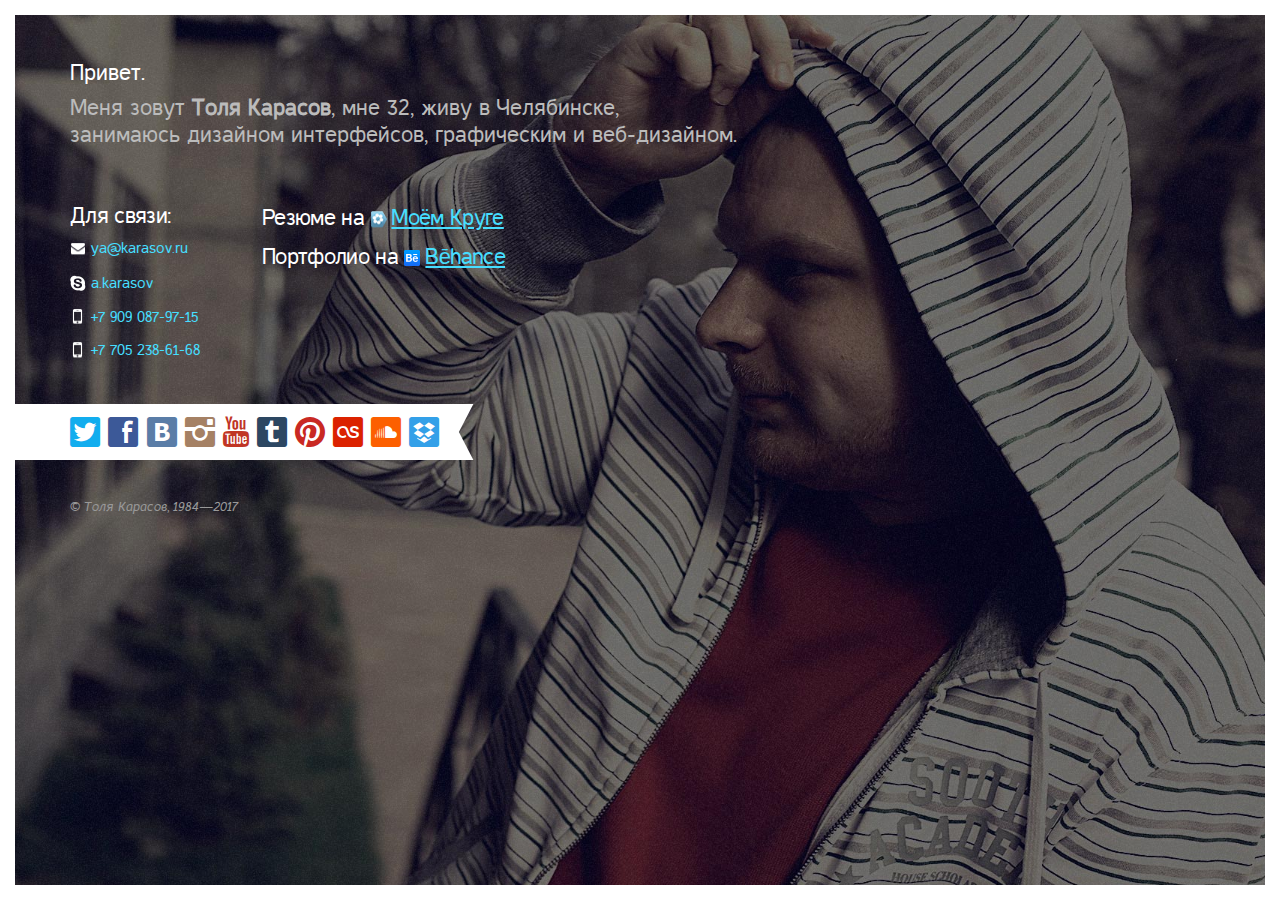
<file: index.html>
<!DOCTYPE html PUBLIC "-//W3C//DTD XHTML 1.0 Strict//EN" "http://www.w3.org/TR/xhtml1/DTD/xhtml1-strict.dtd">
<html xmlns="http://www.w3.org/1999/xhtml" xml:lang="ru" lang="ru">
<head>
<title>Анатолий Карасов. Идентификация личности</title>
<meta http-equiv="Content-Type" content="text/html;charset=utf-8" />
<meta http-equiv="Content-Language" content="ru" />
<meta name="copyright" content="Copyright Anatoly Karasov, 1984—2014" />
<meta name="description" content="Толя Карасов, занимаюсь дизайном интерфейсов, графическим и веб-дизайном" />
<meta name="keywords" content="дизайн, design, графика, graphic, карасов, karasov, Анатолий Карасов, Anatoly Karasov, Рудный, Rudny, Казахстан, Kazakhstan, алямкадастр" />
<meta name="author" content="Anatoly Karasov" />
<meta name="robots" content="all" />
<link rel="icon" href="favicon.ico" type="image/x-icon" />
<link rel="shortcut icon" href="favicon.ico" type="image/x-icon" />
<link rel="stylesheet" type="text/css" href="css/master-dark.css" />
<link rel="stylesheet" href="css/social-likes.css">
<!--[if lte IE 6]><link rel="stylesheet" href="css/cssf-ie6.css" type="text/css" media="screen" /><![endif]-->
<!--[if IE 7]><link rel="stylesheet" href="css/cssf-ie7.css" type="text/css" media="screen" /><![endif]-->
</head>
<body>

<script src="http://ajax.googleapis.com/ajax/libs/jquery/1.8.2/jquery.min.js"></script>
<script src="css/social-likes.min.js"></script>

<!-- BEGIN #out -->
<div id="out">

  <div id="outmargin">
  <p class="intro" style="color:#fff;">Привет.</p>
  <p class="intro" style="margin-bottom:1.5em;">Меня зовут <b>Толя Карасов</b>, мне 32, живу&nbsp;в&nbsp;Челябинске,<br/> занимаюсь дизайном интерфейсов, графическим <nobr>и веб-дизайном.</nobr></p>

  </div>
 
  <div id="outmargin2"><div class="c01" style="clear: both;">

    <h2 class="m-top">Для связи:</h2>
    <p><a href="mailto:ya@karasov.ru" class="mail icon">ya@karasov.ru</a></p>
    <p><a href="skype:a.karasov?chat" class="skype icon">a.karasov</a></p>
    <p><span class="mobile icon">+7 909 087-97-15</span></p>
    <p><span class="mobile icon">+7 705 238-61-68</span></p>

  </div>

  <div class="c02">

    <h2 class="m-top">Резюме на <a href="http://anatolykarasov.moikrug.ru" class="moikrug icon">Моём Круге</a></h2>
    <h2 class="no-margin">Портфолио на <a href="http://be.net/karasov" class="behance icon">B&#275;hance</a></h2>

  </div></div>

  <div class="social">
    <a href="https://twitter.com/karasov" class="twit">&#229;</a>
    <a href="http://www.facebook.com/karasov" class="facebook">&#228;</a>
    <a href="http://vk.com/karasov" class="vk">&#230;</a>
    <a href="http://instagram.com/tolyakarasov" class="instagram">&#235;</a>
    <a href="http://www.youtube.com/user/tolyakarasov" class="ytube">&#240;</a>
    <a href="http://karasov.tumblr.com" class="tumblr">&#234;</a>
    <a href="http://pinterest.com/karasov/pins/" class="pinterest">&#237;</a>
    <a href="http://www.lastfm.ru/user/jurubas" class="lastfm">&#166;</a>
    <a href="https://soundcloud.com/karasov" class="soundcloud">&#167;</a>
    <a href="http://db.tt/f2JctlG" class="dropbox">&#168;</a>
  </div>

  <div class="copy">© Толя Карасов, 1984—2017</div>

<script src="http://www.google-analytics.com/urchin.js" type="text/javascript"></script>
<script type="text/javascript">
_uacct = "UA-4844588-1";
urchinTracker();
</script>

<!-- ZERO.kz -->
<span id="_zero_56859" style="display:none;">
<noscript>
<a href="http://zero.kz/?s=56859" target="_blank"><img src="http://c.zero.kz/z.png?u=56859" width="88" height="31" alt="ZERO.kz" /></a>
</noscript>
</span>

<script type="text/javascript"><!--
var _zero_kz_ = _zero_kz_ || [];
_zero_kz_.push(["id", 56859]);
_zero_kz_.push(["type", 1]);

(function () {
    var a = document.getElementsByTagName("script")[0],
    s = document.createElement("script");
    s.type = "text/javascript";
    s.async = true;
    s.src = (document.location.protocol == "https:" ? "https:" : "http:")
    + "//c.zero.kz/z.js";
    a.parentNode.insertBefore(s, a);
})(); //-->
</script>
<!-- End ZERO.kz -->

<!-- Yandex.Metrika counter -->
<div style="display:none;"><script type="text/javascript">
(function(w, c) {
    (w[c] = w[c] || []).push(function() {
        try {
            w.yaCounter5733703 = new Ya.Metrika({id:5733703,
                    clickmap:true,
                    trackLinks:true});
        }
        catch(e) { }
    });
})(window, "yandex_metrika_callbacks");
</script></div>
<script src="//mc.yandex.ru/metrika/watch.js" type="text/javascript" defer="defer"></script>
<noscript><div><img src="//mc.yandex.ru/watch/5733703" style="position:absolute; left:-9999px;" alt="" /></div></noscript>
<!-- /Yandex.Metrika counter -->

</div>
<!-- END #out -->

<div id="bleft"></div>
<div id="bright"></div>
<div id="btop"></div>
<div id="bbottom"></div>

</body>
</html>
</file>
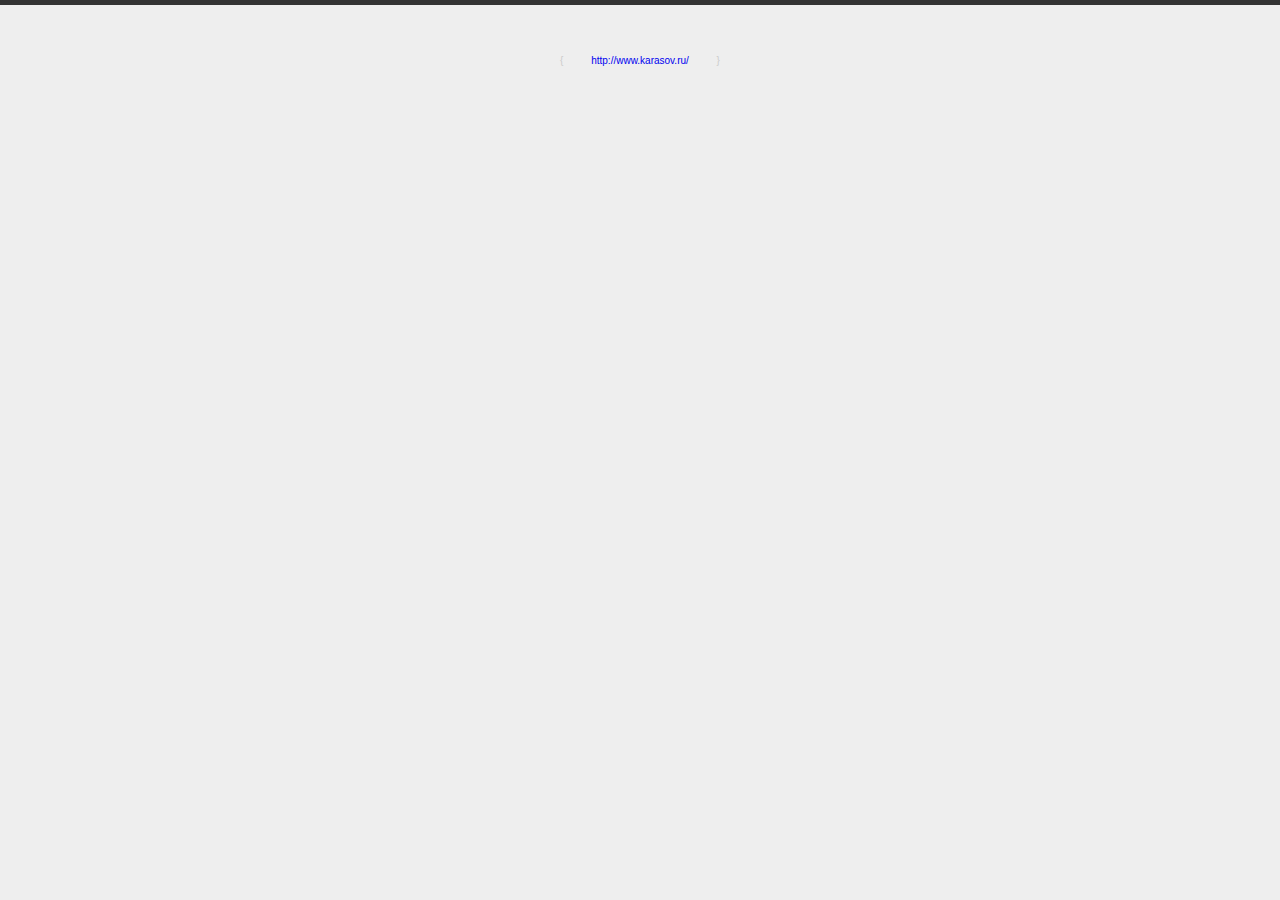
<file: forlj/index.htm>
<!DOCTYPE html PUBLIC "-//W3C//DTD XHTML 1.0 Transitional//EN" "http://www.w3.org/TR/xhtml1/DTD/xhtml1-transitional.dtd">
<html xmlns="http://www.w3.org/1999/xhtml">
<head>
<meta http-equiv="Content-Type" content="text/html; charset=windows-1251" />
<title>Nothing...</title>
  <style type="text/css">
  <!--
       a {padding:5px 25px;}
	   A:link {text-decoration: none;}
       A:visited {text-decoration: none;}
	   A:hover {color:#FF0000; text-decoration: none; background:#e5e5e5;}
       body {
	   	color:#CCCCCC;
	   	margin: 0;
		padding:5em;
		background:#eee;
		border-top:#333 solid 5px;
		font-size:10px;
		font-family:Verdana, Helvetica, Arial;
		text-align:center;
		}
  -->
  </style>
</head>
<body>
{ <a href="http://www.karasov.ru/" target="_top" title="�����">http://www.karasov.ru/</a> }
</body>
</html>
</file>
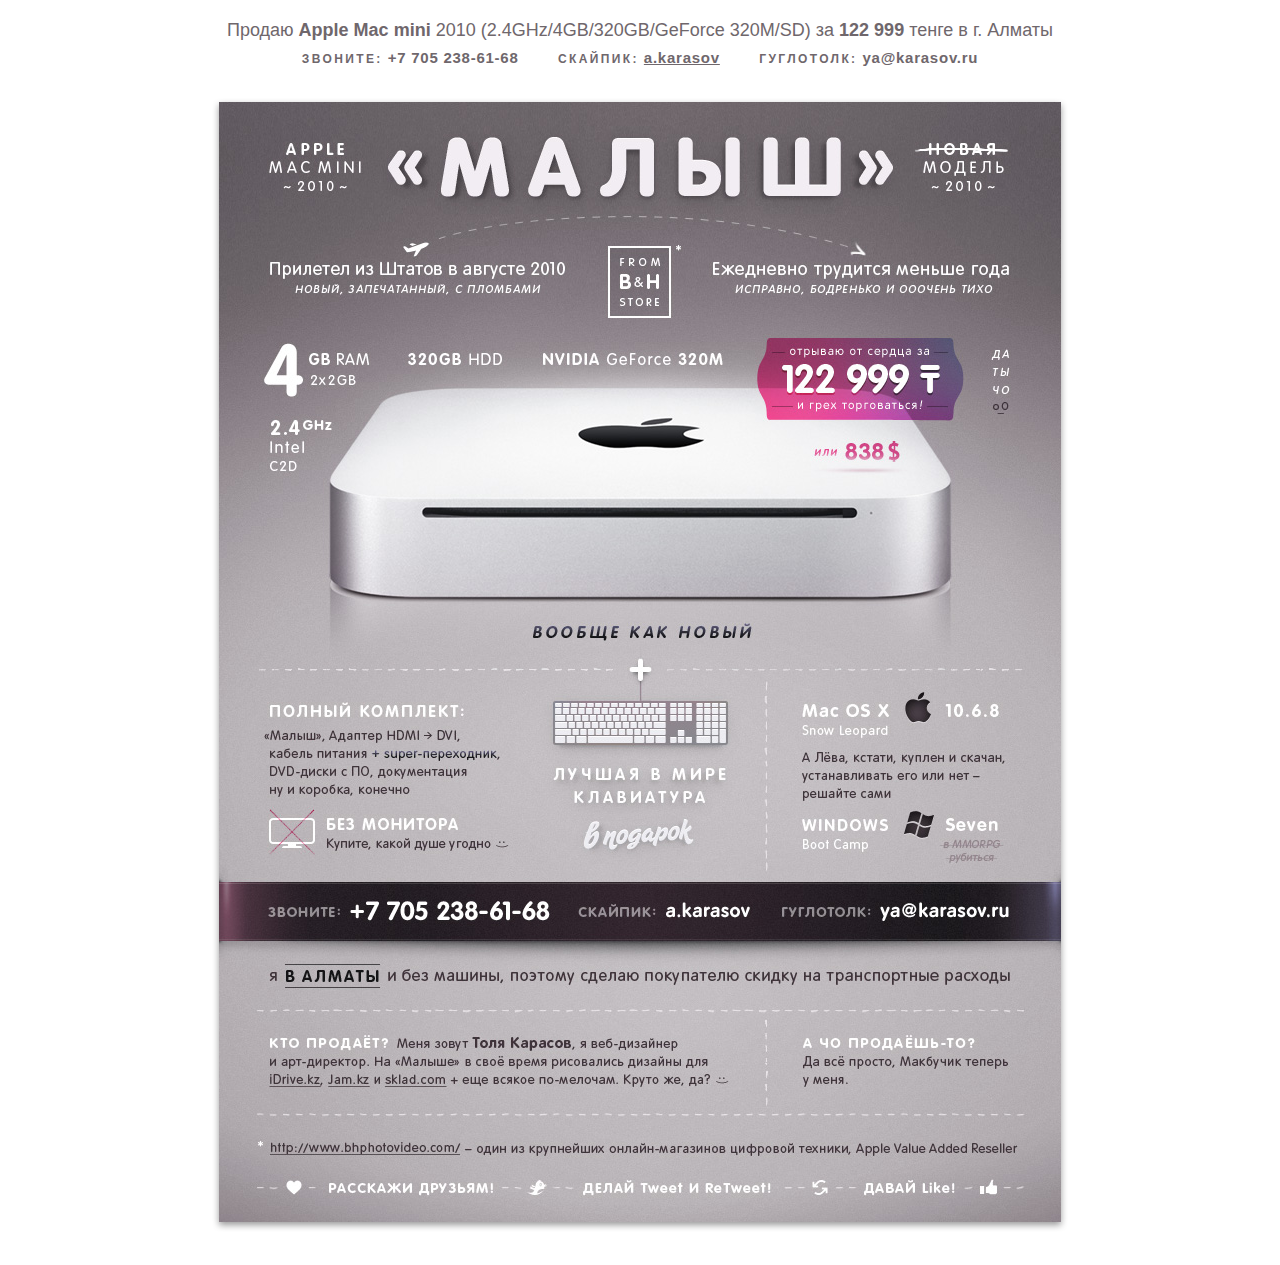
<file: macmini/index.html>
<!DOCTYPE html PUBLIC "-//W3C//DTD XHTML 1.0 Strict//EN" "http://www.w3.org/TR/xhtml1/DTD/xhtml1-strict.dtd">
<html xmlns="http://www.w3.org/1999/xhtml" xml:lang="ru" lang="ru">
<head>
<title>Продаю Apple Mac mini 2010 (2.4GHz/4GB/320GB/GeForce 320M/SD)</title>
<meta http-equiv="Content-Type" content="text/html;charset=utf-8" />
<meta http-equiv="Content-Language" content="ru" />
<meta name="copyright" content="Copyright 1984—2011 Anatoly Karasov" />
<meta name="description" content="Apple Mac mini 2010 (2.4GHz/4GB/320GB/GeForce 320M/SD), 129 999 тенге в г. Алматы" />
<meta name="keywords" content="apple, mac mini, mac, sale, sell" />
<meta name="author" content="Anatoly Karasov" />
<meta name="robots" content="all" />
<link rel="icon" href="favicon.ico" type="image/x-icon" />
<link rel="shortcut icon" href="favicon.ico" type="image/x-icon" />
<link rel="stylesheet" type="text/css" href="../css/reset.css" />
<link rel="stylesheet" type="text/css" href="../css/mini.css" />
<!--[if lte IE 6]><link rel="stylesheet" href="css/cssf-ie6.css" type="text/css" media="screen" /><![endif]-->
<!--[if IE 7]><link rel="stylesheet" href="css/cssf-ie7.css" type="text/css" media="screen" /><![endif]-->
</head>
<body>
<!-- BEGIN #out -->
<div id="out">

<h1>Продаю <strong>Apple Mac mini</strong> 2010 (2.4GHz/4GB/320GB/GeForce 320M/SD) за <strong>122 999</strong> тенге в г. Алматы</h1>
<h2><span class="upp">Звоните:</span> +7 705 238-61-68 &nbsp;&nbsp;&nbsp;&nbsp;&nbsp;&nbsp; <span class="upp">скайпик:</span> <a href="skype:a.karasov?chat">a.karasov</a> &nbsp;&nbsp;&nbsp;&nbsp;&nbsp;&nbsp; <span class="upp">гуглотолк:</span> ya@karasov.ru</h2>
<div class="cntr cont"><img src="Mini-mimimi-842.jpg" width="842" height="1120"></div>

<script src="http://www.google-analytics.com/urchin.js" type="text/javascript"></script>
<script type="text/javascript">
_uacct = "UA-4844588-1";
urchinTracker();
</script>

<!-- Yandex.Metrika counter -->
<div style="display:none;"><script type="text/javascript">
(function(w, c) {
    (w[c] = w[c] || []).push(function() {
        try {
            w.yaCounter5733703 = new Ya.Metrika({id:5733703,
                    clickmap:true,
                    trackLinks:true});
        }
        catch(e) { }
    });
})(window, "yandex_metrika_callbacks");
</script></div>
<script src="//mc.yandex.ru/metrika/watch.js" type="text/javascript" defer="defer"></script>
<noscript><div><img src="//mc.yandex.ru/watch/5733703" style="position:absolute; left:-9999px;" alt="" /></div></noscript>
<!-- /Yandex.Metrika counter -->

</div>
<!-- END #out -->
</body>
</html>
</file>
<file: css/social-likes.css>
/*! Social Likes v2.0.8 by Artem Sapegin - http://sapegin.github.com/social-likes - Licensed MIT */
.social-likes,.social-likes__widget{display:inline-block;vertical-align:middle;line-height:20px;text-indent:0;padding:0;border:0;word-spacing:0;font-size:14px;*zoom:1;*display:inline}.social-likes{margin:-3px;line-height:26px;list-style:none}.social-likes li{display:inline-block;*zoom:1;*display:inline}.social-likes_vertical li{display:block}.social-likes__widget{display:inline-block;position:relative;margin:3px;white-space:nowrap}.social-likes__widget:before{display:none}.social-likes__button,.social-likes__counter,.social-likes__balloon,.social-likes__balloon__code{font-family:"Trebuchet MS","Helvetica Neue",Tahoma,sans-serif;font-size:14px;text-rendering:optimizeLegibility}.social-likes__button,.social-likes__counter{display:inline-block;*display:inline;*float:left;margin:0;line-height:18px;border-width:1px;border-style:solid;border-radius:3px;outline:0}.social-likes__button{position:relative;padding:1px 4px 1px 20px;font-weight:700;text-shadow:0 1px 0 rgba(255,255,255,.6);-webkit-box-shadow:0 1px 1px rgba(0,0,0,.05);box-shadow:0 1px 1px rgba(0,0,0,.05);-webkit-transition:border .1s ease-in-out,color .2s ease-in-out;-moz-transition:border .1s ease-in-out,color .2s ease-in-out;-ms-transition:border .1s ease-in-out,color .2s ease-in-out;-o-transition:border .1s ease-in-out,color .2s ease-in-out;transition:border .1s ease-in-out,color .2s ease-in-out;cursor:pointer;user-select:none}.social-likes__icon{position:absolute;top:0;left:0;width:20px;height:20px;background-repeat:no-repeat}.social-likes__counter{position:relative;margin-left:7px;padding:1px 4px;font-weight:400;color:#666;color:rgba(0,0,0,.5);cursor:default}.social-likes__counter:before,.social-likes__counter:after{content:"";position:absolute;width:0;height:0}.social-likes__counter:before{top:4px;left:-6px;border:6px inset transparent;border-left:0;border-right:6px solid;border-right-color:inherit;opacity:.7}.social-likes__counter:after{top:5px;left:-4px;border:5px inset transparent;border-left:0;border-right:5px solid}.social-likes__close{position:absolute;right:0;top:0;padding:2px 4px;font:16px Verdana,Geneva,Tahoma,sans-serif;color:#999;cursor:pointer}.social-likes__close:hover{color:#111}.social-likes__close:before{display:none}.social-likes_vertical{margin:-6px -4px}.social-likes_vertical .social-likes__widget{display:block;margin:6px 4px}.social-likes_single-w{position:relative;display:inline-block}.social-likes_single{position:absolute;display:none;top:-6px;left:-6px;padding:6px 6px 4px;background:#fff;text-align:left;-webkit-box-shadow:0 0 15px rgba(0,0,0,.3);box-shadow:0 0 15px rgba(0,0,0,.3);z-index:99999}.social-likes_single .social-likes__widget:first-of-type{margin-right:14px}.social-likes__button_single{position:relative;padding-left:19px;background:#e2e2e2;background:-webkit-linear-gradient(top,#f7f7f7,#e2e2e2);background:-moz-linear-gradient(top,#f7f7f7,#e2e2e2);background:-ms-linear-gradient(top,#f7f7f7,#e2e2e2);background:-o-linear-gradient(top,#f7f7f7,#e2e2e2);background:linear-gradient(top,#f7f7f7,#e2e2e2);color:#444;border-color:#ccc;border-color:rgba(179,179,179,.8);border-bottom-color:rgba(153,153,153,.8)}.social-likes__button_single:hover{background:#f4f4f4;background:-webkit-linear-gradient(top,#f0f0f0,#cfcfcf);background:-moz-linear-gradient(top,#f0f0f0,#cfcfcf);background:-ms-linear-gradient(top,#f0f0f0,#cfcfcf);background:-o-linear-gradient(top,#f0f0f0,#cfcfcf);background:linear-gradient(top,#f0f0f0,#cfcfcf);color:#222;border-color:#bbb;border-bottom-color:#9f9f9f}.social-likes__icon_single{background-image:url("[data-uri]");background-position:2px 3px}.social-likes__counter_single{background:#f6f6f6;border-color:#ddd}.social-likes__counter_single:after{border-right-color:#f6f6f6}.social-likes__button_facebook{padding-left:19px;background:#eceef5;background:-webkit-linear-gradient(top,#fff,#d8def4);background:-moz-linear-gradient(top,#fff,#d8def4);background:-ms-linear-gradient(top,#fff,#d8def4);background:-o-linear-gradient(top,#fff,#d8def4);background:linear-gradient(top,#fff,#d8def4);color:#3b5998;border-color:#cad4e7;border-color:rgba(202,212,231,.8);border-bottom-color:rgba(189,194,203,.8)}.social-likes__button_facebook:hover{background:#c0cdf3;background:-webkit-linear-gradient(top,#f2f3f7,#c0cdf3);background:-moz-linear-gradient(top,#f2f3f7,#c0cdf3);background:-ms-linear-gradient(top,#f2f3f7,#c0cdf3);background:-o-linear-gradient(top,#f2f3f7,#c0cdf3);background:linear-gradient(top,#f2f3f7,#c0cdf3);color:#253860;border-color:#b4bfd4;border-bottom-color:#b3b7bf}.social-likes__icon_facebook{background-image:url("[data-uri]");background-position:3px 3px}.social-likes__counter_facebook{background:#f2f3f7;border-color:#cad4e7}.social-likes__counter_facebook:after{border-right-color:#f2f3f7}.social-likes__button_twitter{padding-left:19px;background:#d5e6ef;background:-webkit-linear-gradient(top,#fff,#d5e6ef);background:-moz-linear-gradient(top,#fff,#d5e6ef);background:-ms-linear-gradient(top,#fff,#d5e6ef);background:-o-linear-gradient(top,#fff,#d5e6ef);background:linear-gradient(top,#fff,#d5e6ef);color:#186487;border-color:#a4cce5;border-color:rgba(164,204,229,.8);border-bottom-color:rgba(158,186,204,.8)}.social-likes__button_twitter:hover{background:#bfdfed;background:-webkit-linear-gradient(top,#f2f8fc,#bfdfed);background:-moz-linear-gradient(top,#f2f8fc,#bfdfed);background:-ms-linear-gradient(top,#f2f8fc,#bfdfed);background:-o-linear-gradient(top,#f2f8fc,#bfdfed);background:linear-gradient(top,#f2f8fc,#bfdfed);color:#0b3752;border-color:#9cbbcf;border-bottom-color:#68a0c4}.social-likes__icon_twitter{background-image:url("[data-uri]");background-position:3px 5px}.social-likes__counter_twitter{background:#f2f8fc;border-color:#a4cce5}.social-likes__counter_twitter:after{border-right-color:#f2f8fc}.social-likes__button_plusone{padding-left:12px;background:#e4e4e4;background:-webkit-linear-gradient(top,#f5f5f5,#e4e4e4);background:-moz-linear-gradient(top,#f5f5f5,#e4e4e4);background:-ms-linear-gradient(top,#f5f5f5,#e4e4e4);background:-o-linear-gradient(top,#f5f5f5,#e4e4e4);background:linear-gradient(top,#f5f5f5,#e4e4e4);color:#da573b;border-color:#bbb;border-color:rgba(204,204,204,.8);border-bottom-color:rgba(179,179,179,.8)}.social-likes__button_plusone:hover{background:#f4f4f4;background:-webkit-linear-gradient(top,#f9f9f9,#f0f0f0);background:-moz-linear-gradient(top,#f9f9f9,#f0f0f0);background:-ms-linear-gradient(top,#f9f9f9,#f0f0f0);background:-o-linear-gradient(top,#f9f9f9,#f0f0f0);background:linear-gradient(top,#f9f9f9,#f0f0f0);color:#cd4427;border-color:#ddd;border-bottom-color:#ccc}.social-likes__icon_plusone{background-image:url("[data-uri]");background-position:0 6px}.social-likes__counter_plusone{background:#f9f9f9;border-color:#d2d2d2}.social-likes__counter_plusone:after{border-right-color:#f9f9f9}.social-likes__button_mailru{padding-left:18px;background:#004584;background:-webkit-linear-gradient(top,#5d90ba,#004584);background:-moz-linear-gradient(top,#5d90ba,#004584);background:-ms-linear-gradient(top,#5d90ba,#004584);background:-o-linear-gradient(top,#5d90ba,#004584);background:linear-gradient(top,#5d90ba,#004584);color:#fff;color:rgba(255,255,255,.95);border-color:#1e65a5;border-color:rgba(11,84,153,.8);border-bottom-color:rgba(3,27,48,.8);text-shadow:0 -1px 0 rgba(0,0,0,.3)}.social-likes__button_mailru:hover{background:#001e5d;background:-webkit-linear-gradient(top,#618cae,#001e5d);background:-moz-linear-gradient(top,#618cae,#001e5d);background:-ms-linear-gradient(top,#618cae,#001e5d);background:-o-linear-gradient(top,#618cae,#001e5d);background:linear-gradient(top,#618cae,#001e5d);color:#fff;color:rgba(255,255,255,.99);border-color:#094984;border-bottom-color:#031b30}.social-likes__icon_mailru{background-image:url("[data-uri]");background-position:1px 2px}.social-likes__counter_mailru{background:#fff1c2;border-color:#ffc70d}.social-likes__counter_mailru:after{border-right-color:#fff1c2}.social-likes__button_vkontakte{background:#436f96;background:-webkit-linear-gradient(top,#8faecf,#436f96);background:-moz-linear-gradient(top,#8faecf,#436f96);background:-ms-linear-gradient(top,#8faecf,#436f96);background:-o-linear-gradient(top,#8faecf,#436f96);background:linear-gradient(top,#8faecf,#436f96);color:#fff;color:rgba(255,255,255,.95);border-color:#4d84c1;border-color:rgba(78,131,193,.8);border-bottom-color:rgba(52,88,127,.8);text-shadow:0 -1px 0 rgba(0,0,0,.3)}.social-likes__button_vkontakte:hover{background:#4e80ab;background:-webkit-linear-gradient(top,#a2c0df,#4e80ab);background:-moz-linear-gradient(top,#a2c0df,#4e80ab);background:-ms-linear-gradient(top,#a2c0df,#4e80ab);background:-o-linear-gradient(top,#a2c0df,#4e80ab);background:linear-gradient(top,#a2c0df,#4e80ab);color:#fff;color:rgba(255,255,255,.99);border-color:#5788be;border-bottom-color:#3b6798}.social-likes__icon_vkontakte{background-image:url("[data-uri]");background-position:1px 2px}.social-likes__counter_vkontakte{background:#eaeef3;border-color:#afc1d4}.social-likes__counter_vkontakte:after{border-right-color:#eaeef3}.social-likes__button_odnoklassniki{padding-left:17px;background:#f6900b;background:-webkit-linear-gradient(top,#f6bb6d,#f6900b);background:-moz-linear-gradient(top,#f6bb6d,#f6900b);background:-ms-linear-gradient(top,#f6bb6d,#f6900b);background:-o-linear-gradient(top,#f6bb6d,#f6900b);background:linear-gradient(top,#f6bb6d,#f6900b);color:#fff;color:rgba(255,255,255,.95);border-color:#d99c27;border-color:rgba(217,154,38,.8);border-bottom-color:rgba(197,137,7,.8);text-shadow:0 -1px 0 rgba(0,0,0,.12)}.social-likes__button_odnoklassniki:hover{background:#f69a21;background:-webkit-linear-gradient(top,#fbcc5a,#f69a21);background:-moz-linear-gradient(top,#fbcc5a,#f69a21);background:-ms-linear-gradient(top,#fbcc5a,#f69a21);background:-o-linear-gradient(top,#fbcc5a,#f69a21);background:linear-gradient(top,#fbcc5a,#f69a21);color:#fff;color:rgba(255,255,255,.99);border-color:#f0b22c;border-bottom-color:#c59121}.social-likes__icon_odnoklassniki{background-image:url("[data-uri]");background-position:4px 3px}.social-likes__counter_odnoklassniki{background:#ffe9be;border-color:#d9ab53}.social-likes__counter_odnoklassniki:after{border-right-color:#ffe9be}.social-likes__button_livejournal{background:#cadcf3;background:-webkit-linear-gradient(top,#fff,#cadcf3);background:-moz-linear-gradient(top,#fff,#cadcf3);background:-ms-linear-gradient(top,#fff,#cadcf3);background:-o-linear-gradient(top,#fff,#cadcf3);background:linear-gradient(top,#fff,#cadcf3);color:#5183b4;border-color:rgba(182,216,246,.8);border-bottom-color:rgba(131,154,175,.8)}.social-likes__button_livejournal:hover{background:#dce2f5;background:-webkit-linear-gradient(top,#ecf1f7,#bad2f0);background:-moz-linear-gradient(top,#ecf1f7,#bad2f0);background:-ms-linear-gradient(top,#ecf1f7,#bad2f0);background:-o-linear-gradient(top,#ecf1f7,#bad2f0);background:linear-gradient(top,#ecf1f7,#bad2f0);color:#253759;border-color:#b7cfe4;border-bottom-color:#9caebe}.social-likes__icon_livejournal{background-image:url("[data-uri]");background-position:2px 2px}.social-likes__button_pinterest{padding-left:20px;background:#eee;background:-webkit-linear-gradient(top,#fefefe,#d3d3d3);background:-moz-linear-gradient(top,#fefefe,#d3d3d3);background:-ms-linear-gradient(top,#fefefe,#d3d3d3);background:-o-linear-gradient(top,#fefefe,#d3d3d3);background:linear-gradient(top,#fefefe,#d3d3d3);color:#c71a28;border-color:#bbb;border-color:rgba(186,186,186,.8);border-bottom-color:rgba(153,153,153,.8)}.social-likes__button_pinterest:hover{background:#efefef;background:-webkit-linear-gradient(top,#fff,#d9d9d9);background:-moz-linear-gradient(top,#fff,#d9d9d9);background:-ms-linear-gradient(top,#fff,#d9d9d9);background:-o-linear-gradient(top,#fff,#d9d9d9);background:linear-gradient(top,#fff,#d9d9d9);color:#c11524;border-color:rgba(186,186,186,.6);border-bottom-color:rgba(153,153,153,.6)}.social-likes__icon_pinterest{background-image:url("[data-uri]");background-position:2px 1px}.social-likes__counter_pinterest{background:#fff5f6;border-color:#f0a8ae}.social-likes__counter_pinterest:after{border-right-color:#fff5f6}
</file>
<file: css/cssf-ie6.css>
/* IE 6 Hacks */

body { behavior: url("css/csshover.htc"); }
.png24 { behavior: url("css/iepngfix.htc"); }
</file>
<file: css/cssf-ie7.css>
/* IE 7 Hacks */
</file>
<file: css/mini.css>
html { height:100%; background:#fff; }

.no-margin { margin:0!important; }
.no-padding { padding:0!important; }
.no-back { background:none!important; }
.no-border { border:0!important; }
.leftpad { padding-left:10px!important; }
.rightpad { padding-right:10px!important; }

body {
	font:62.5%/1.2 Calibri, "Trebuchet MS", Arial, Helvetica, sans-serif;
	color:#333;
	background:#fff;
	min-height: 100%;
}

#out {	z-index:10;	position:relative;	margin:0 auto; padding:20px; }

p {	margin-bottom:.8em; font-size:1.3em; }

.cntr { text-align:center; }
.cont { padding:20px; background:url(../macmini/Mini-mimimi-bg.png) center no-repeat; clear:both; }

.soc { width:480px; margin: 0 auto; position:relative; display:block; }
.vk { width:200px; float:left; display:inline-block; }
.fb { width:160px; float:left; display:inline-block; }
.tw { width:100px; float:right; display:inline-block; }

h1 { margin-bottom:.4em; font-size:18px; font-weight:normal; color:#6f676c; text-align:center; }
h2 { margin-bottom:1em; font-size:15px; letter-spacing:.05em; font-weight:bold; color:#6f676c; text-align:center; }

.upp { font-size:12px; letter-spacing:.2em; text-transform: uppercase; }

sup { font-size: 0.8em;	letter-spacing: 0.1em; vertical-align:super; }

a {	color:#6f676c; text-decoration:underline; }
a:visited { color:#6f676c; }
a:hover { color:#FA327B; text-decoration:underline; }

.c01 { float:left; margin-right: 50px; }
.c02 { float:left; }
.copy { clear:left; padding-top: 40px; font-style:oblique; color:#bbb; font-size:1.2em; }
</file>
<file: css/master-dark.css>
/* Imported Styles */
@import url("reset.css");
@import url("base-dark.css");
</file>
